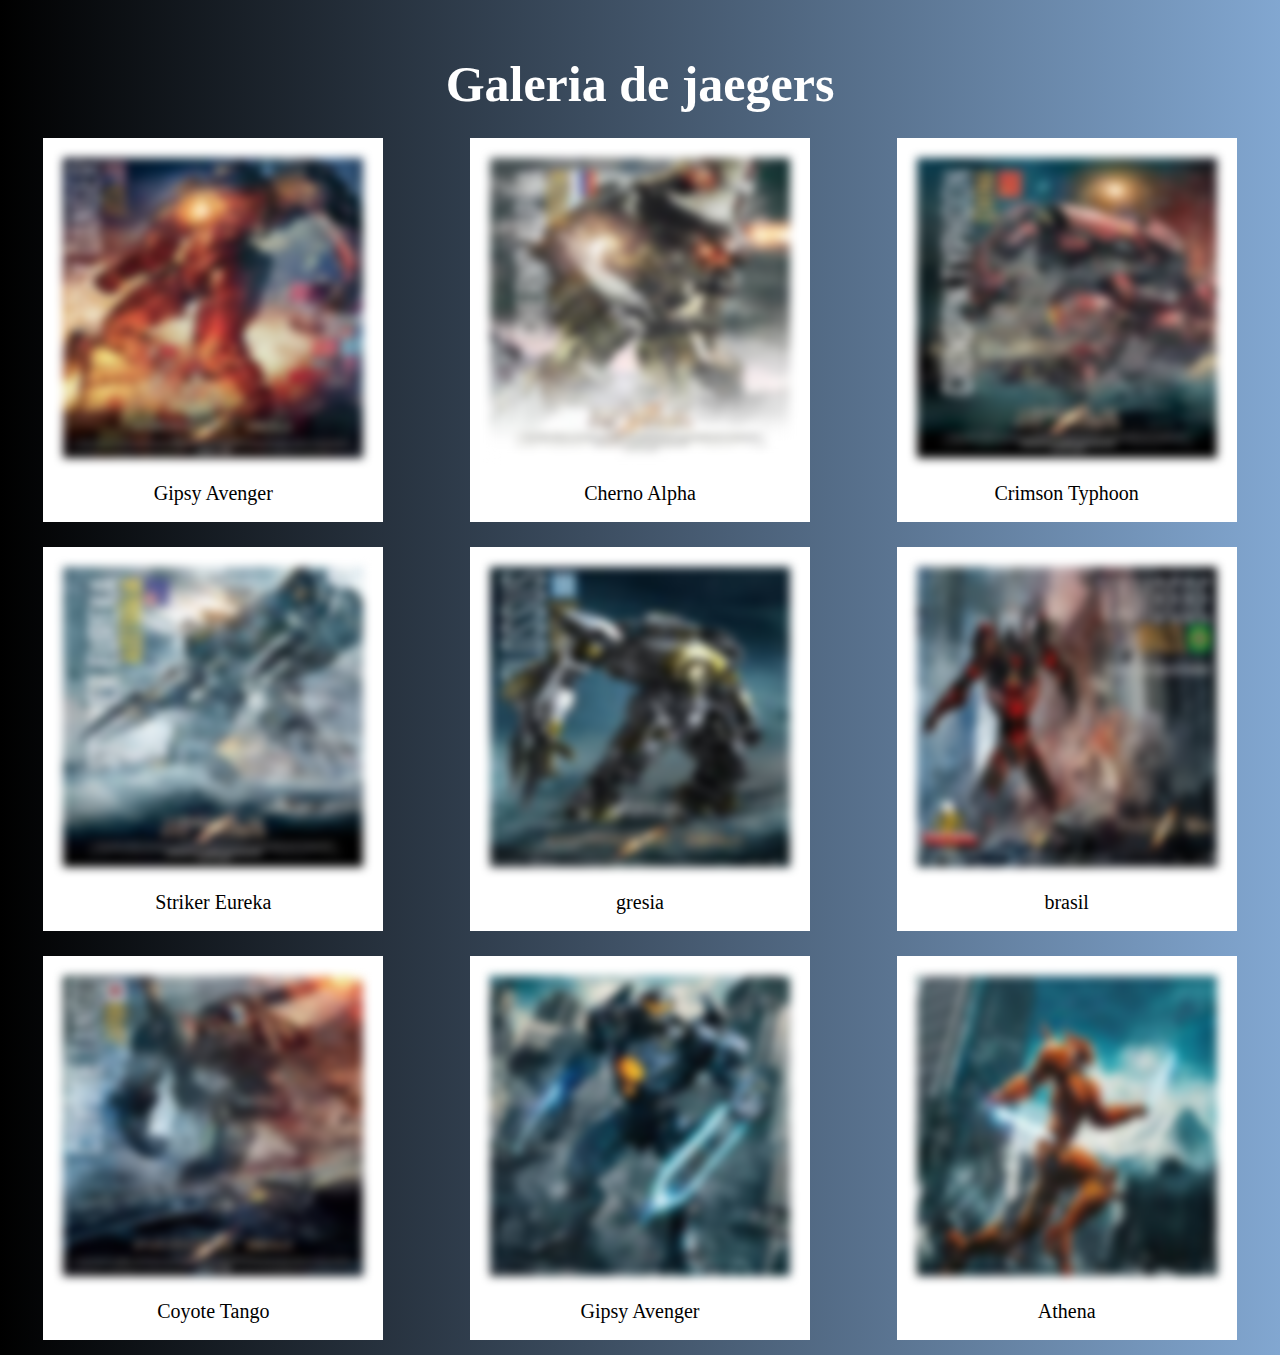
<file: index.html>
<!DOCTYPE html>
<html lang="en">
<head>
    <meta charset="UTF-8">
    <meta name="viewport" content="width=device-width, initial-scale=1.0">
    <title>Galeria</title>
    <link rel="stylesheet" href="Style.css">
</head>
<body>

    <main>

    <span class="galeria">
        <h1>Galeria de jaegers</h1>
    </span>

    <div class="coluna">

    <a href="https://rollingstone.com.br/galeria/conheca-os-jaegers-robos-protagonistas-de-icirculo-de-fogoi-novo-filme-de-guillermo-del-toro/">
    <img src="imgs/USA.jpeg" alt="">
    <p>Gipsy Avenger</p>
    </a>

    <a href="https://rollingstone.com.br/galeria/conheca-os-jaegers-robos-protagonistas-de-icirculo-de-fogoi-novo-filme-de-guillermo-del-toro/">
    <img src="imgs/rusia.jpeg" alt="">
    <p>Cherno Alpha</p>
    </a>


    <a href="https://rollingstone.com.br/galeria/conheca-os-jaegers-robos-protagonistas-de-icirculo-de-fogoi-novo-filme-de-guillermo-del-toro/">
     <img src="imgs/china.jpeg" alt="">
     <p>Crimson Typhoon</p>
    </a>

    </div>

    <div class="coluna">

     <a href="https://rollingstone.com.br/galeria/conheca-os-jaegers-robos-protagonistas-de-icirculo-de-fogoi-novo-filme-de-guillermo-del-toro/">
    <img src="imgs/australia.jpeg" alt="">
    <p>Striker Eureka</p>
     </a>

    <a href="https://rollingstone.com.br/galeria/conheca-os-jaegers-robos-protagonistas-de-icirculo-de-fogoi-novo-filme-de-guillermo-del-toro/">
    <img src="imgs/gresia.jpeg" alt="">
    <p>gresia</p>
    </a>


    <a href="https://rollingstone.com.br/galeria/conheca-os-jaegers-robos-protagonistas-de-icirculo-de-fogoi-novo-filme-de-guillermo-del-toro/">
    <img src="imgs/bostil.jpeg" alt="">
    <p>brasil</p>
    </a>

    </div>

    <div class="coluna">
    
    <a href="https://rollingstone.com.br/galeria/conheca-os-jaegers-robos-protagonistas-de-icirculo-de-fogoi-novo-filme-de-guillermo-del-toro/">
    <img src="imgs/japao.jpeg" alt="">
    <p>Coyote Tango</p>
    </a>

    <a href="https://rollingstone.com.br/galeria/conheca-os-jaegers-robos-protagonistas-de-icirculo-de-fogoi-novo-filme-de-guillermo-del-toro/">
    <img src="imgs/jasoer.jpeg" alt="">
    <p>Gipsy Avenger</p>
    </a>

    <a href="https://rollingstone.com.br/galeria/conheca-os-jaegers-robos-protagonistas-de-icirculo-de-fogoi-novo-filme-de-guillermo-del-toro/">
    <img src="imgs/rapodo.jpeg" alt="">
    <p>Athena</p>
    </a>
   </div>

    </div>

    </main>

</body>
</html>
</file>
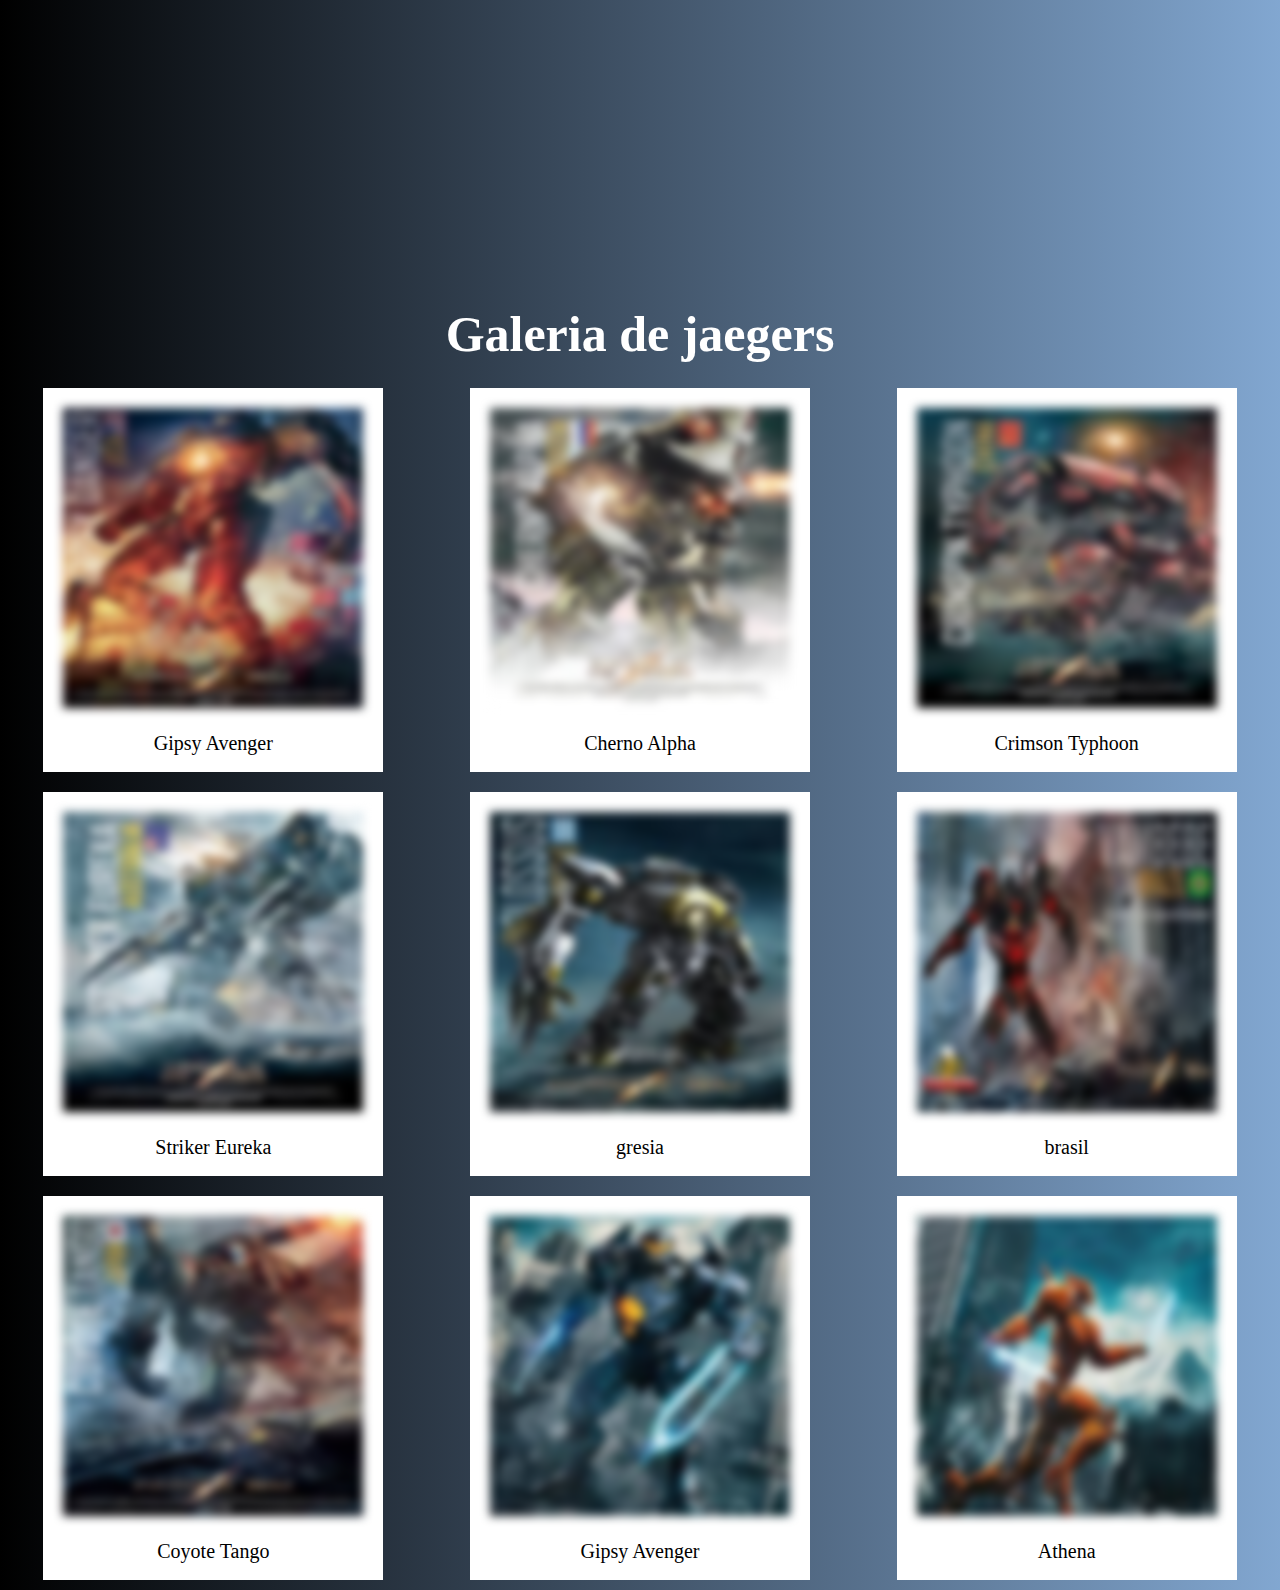
<file: intde.html>
<!DOCTYPE html>
<html lang="en">
<head>
    <meta charset="UTF-8">
    <meta name="viewport" content="width=device-width, initial-scale=1.0">
    <title>Galeria</title>
    <link rel="stylesheet" href="Stayle.css">
</head>
<body>

    <main>

    <span class="galeria">
        <h1>Galeria de jaegers</h1>
    </span>

    <div class="coluna">

    <a href="https://rollingstone.com.br/galeria/conheca-os-jaegers-robos-protagonistas-de-icirculo-de-fogoi-novo-filme-de-guillermo-del-toro/">
    <img src="imgs/USA.jpeg" alt="">
    <p>Gipsy Avenger</p>
    </a>

    <a href="https://rollingstone.com.br/galeria/conheca-os-jaegers-robos-protagonistas-de-icirculo-de-fogoi-novo-filme-de-guillermo-del-toro/">
    <img src="imgs/rusia.jpeg" alt="">
    <p>Cherno Alpha</p>
    </a>

    <a href="https://rollingstone.com.br/galeria/conheca-os-jaegers-robos-protagonistas-de-icirculo-de-fogoi-novo-filme-de-guillermo-del-toro/">
     <img src="imgs/china.jpeg" alt="">
     <p>Crimson Typhoon</p>
    </a>

    </div>

    <div class="coluna">

     <a href="https://rollingstone.com.br/galeria/conheca-os-jaegers-robos-protagonistas-de-icirculo-de-fogoi-novo-filme-de-guillermo-del-toro/">
    <img src="imgs/australia.jpeg" alt="">
    <p>Striker Eureka</p>
     </a>

    <a href="https://rollingstone.com.br/galeria/conheca-os-jaegers-robos-protagonistas-de-icirculo-de-fogoi-novo-filme-de-guillermo-del-toro/">
    <img src="imgs/gresia.jpeg" alt="">
    <p>gresia</p>
    </a>

    <a href="https://rollingstone.com.br/galeria/conheca-os-jaegers-robos-protagonistas-de-icirculo-de-fogoi-novo-filme-de-guillermo-del-toro/">
    <img src="imgs/bostil.jpeg" alt="">
    <p>brasil</p>
    </a>

    </div>

    <div class="coluna">
    
    <a href="https://rollingstone.com.br/galeria/conheca-os-jaegers-robos-protagonistas-de-icirculo-de-fogoi-novo-filme-de-guillermo-del-toro/">
    <img src="imgs/japao.jpeg" alt="">
    <p>Coyote Tango</p>
    </a>

    <a href="https://rollingstone.com.br/galeria/conheca-os-jaegers-robos-protagonistas-de-icirculo-de-fogoi-novo-filme-de-guillermo-del-toro/">
    <img src="imgs/jasoer.jpeg" alt="">
    <p>Gipsy Avenger</p>
    </a>

    <a href="https://rollingstone.com.br/galeria/conheca-os-jaegers-robos-protagonistas-de-icirculo-de-fogoi-novo-filme-de-guillermo-del-toro/">
    <img src="imgs/rapodo.jpeg" alt="">
    <p>Athena</p>
    </a>
   </div>

    </div>

    </main>

</body>
</html>
</file>
<file: Style.css>
*{
   margin: 0;
   padding: 0;
   box-sizing: border-box;
}

a{
    text-decoration: none;
    background-color: white;
    margin-bottom: 15px;
}
 
a:hover{
    background-color: #f14907a9;
    border: solid black 5px;
    transition: 1s;
}

.galeria{
    margin-top: 50px;
    text-align: center;
}

h1{
    display: inline-block;
    color: white;
    margin-bottom: 10px;
    padding: 5px 5px;
    font-size: 50px;
}

h1:hover{
    background-color: rgb(218, 32, 32);
    color: black;
    padding: 10px 10px;
    border: solid black 3px;
    transition: all 2s;
    transform: scale(1.1);
    text-shadow: 2px 2px 5px rgb(0, 0, 0,0.9);
}



main{
    display: flex;
    flex-direction: column;
    gap: 10px;
}

div{
    display: flex;
    justify-content: space-around;
}

.coluna img{
    width: 300px;
    margin: 20px;
    height: 300px;
    filter: blur(5px); 
}

.coluna img:hover{
    border: solid goldenrod 3px;
    transition: 2s;
    filter: blur(0px);
    transform: scale(1.1);
    box-shadow: opx 10px 20px rgba(0, 0, 0, 0.5);
    rotate: (2deg);
}

body{
    background-image: linear-gradient(to right, #000000, #427ab9a9);
}

p{
    text-align: center;
    color: black;
    font-size: 20px;
    margin-bottom: 5%;
}

p:hover{
    color: goldenrod;
}
</file>
<file: Stayle.css>
*{
   margin: 0;
   padding: 0;
   box-sizing: border-box;
}

a{
    text-decoration: none;
    background-color: white;
    margin-bottom: 10px;
}
 
a:hover{
    background-color: #f14907a9;
    border: solid black 5px;
    transition: 1s;
}

.galeria{
    margin-top: 300px;
    text-align: center;
}

h1{
    display: inline-block;
    color: white;
    margin-bottom: 10px;
    padding: 5px 5px;
    font-size: 50px;
}

h1:hover{
    background-color: rgb(218, 32, 32);
    color: black;
    padding: 10px 10px;
    border: solid black 3px;
    transition: all 2s;
    transform: scale(1.1);
    text-shadow: 2px 2px 5px rgb(0, 0, 0,0.9);
}



main{
    display: flex;
    flex-direction: column;
    gap: 10px;
}

div{
    display: flex;
    justify-content: space-around;
}

.coluna img{
    width: 300px;
    margin: 20px;
    height: 300px;
    filter: blur(5px); 
}

.coluna img:hover{
    border: solid goldenrod 3px;
    transition: 2s;
    filter: blur(0px);
    transform: scale(1.1);
    box-shadow: opx 10px 20px rgba(0, 0, 0, 0.5);
    rotate: (2deg);
}

body{
    background-image: linear-gradient(to right, #000000, #427ab9a9);
}

p{
    text-align: center;
    color: black;
    font-size: 20px;
    margin-bottom: 5%;
}

p:hover{
    color: goldenrod;
}
</file>
